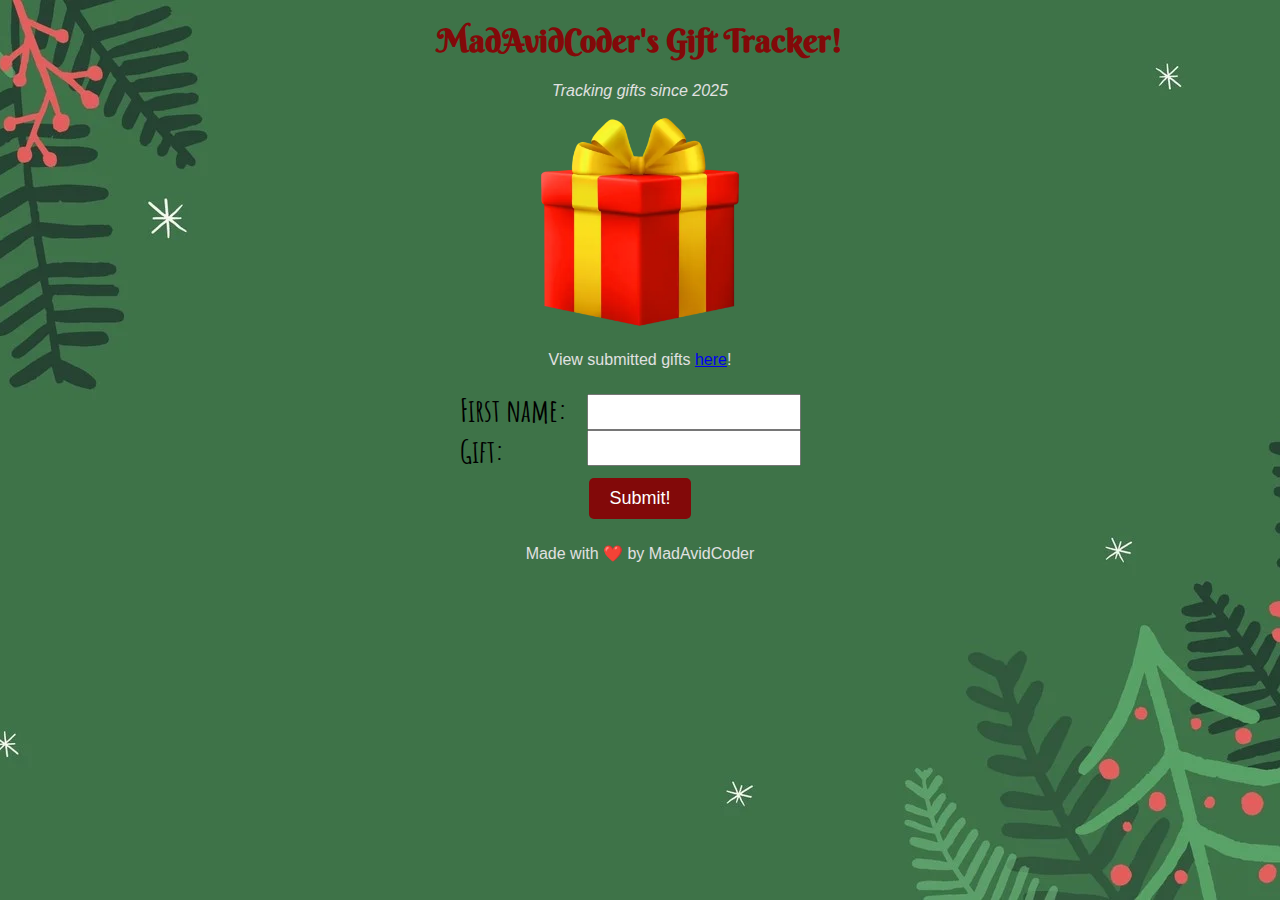
<file: static/index.html>
<!DOCTYPE html>
<html>
    <head>
        <script src="./main.js" defer></script>
        <link rel="stylesheet" href="./styles.css">
        <link rel="preconnect" href="https://fonts.googleapis.com">
        <link rel="preconnect" href="https://fonts.gstatic.com" crossorigin>
        <link href="https://fonts.googleapis.com/css2?family=Berkshire+Swash&display=swap" rel="stylesheet">
        <link href="https://fonts.googleapis.com/css2?family=Amatic+SC:wght@400;700&display=swap" rel="stylesheet">
        <title>MadAvidCoder's Gift Tracker</title>
        <meta charset="UTF-8">
        <link rel="icon" href="./img/favicon.ico">
    </head>
    <body>
        <div class="content">
            <h1>MadAvidCoder's Gift Tracker!</h1>
            <p><i>Tracking gifts since 2025</i></p>
            <button class="img-button">
                <img src="./img/present.webp" width="200">
            </button>
            <p>View submitted gifts <a href="./dashboard">here</a>!</p>
            <form id="giftForm" class="gift-form">
                <div class="horizontal-group">
                    <div class="vertical-group">
                        <label for="name">First name: </label>
                        <label for="gift">Gift: </label>
                    </div>
                    <div class="vertical-group">
                        <input id="name" type="text" name="name" required>
                        <input id="gift" type="text" name="gift" required>
                    </div>
                </div>
                <input class="submit" type="submit" value="Submit!">
            </form>
            <div class="end-text">
                <p>Made with ❤️ by MadAvidCoder</p>
            </div>
        </div>
    </body>
</html>
</file>
<file: static/styles.css>
body {
    margin: 0;
    padding: 0;
    background-image: url('./img/background.webp');
    background-position: center;
    background-repeat: no-repeat;
    background-size: cover;
    background-attachment: fixed;
    background-color: #3E7348;
}

.content {
    text-align: center;
    font-family: Arial, sans-serif;
    width: 100%;
    height:100%;
}

h1 {
    color: #820909;
    font-family: 'Berkshire Swash', cursive;
}

.table-head {
    font-family: 'Berkshire Swash', cursive;
    font-size: xx-large;
    font-weight: bold;
    color: #820909;
}

.table-body {
    font-family: 'Amatic SC', cursive;
    font-size: xx-large;
    font-weight: bold;
    color: #e1e1e1;
}

.img-button {
    background: none;
    border: none;
    padding-bottom: 5px;
    cursor: default;
}

p {
    color: #e1e1e1;
}

.form-label {
    font-weight: bold;
    margin-right: 10px;
}

.gift-form {
    margin: 20px 0;
    font-family: 'Amatic SC', cursive;
    font-size: xx-large;
    font-weight: bold;
}

input[type="text"] {
    padding: 5px;
    font-size: 16px;
    width: 200px;
    font-family: 'Amatic SC', cursive;
    font-size: large;
    font-weight: bold;
}

.vertical-group {
    display: flex;
    flex-direction: column;
    align-items: flex-start;
    margin-right: 20px;
}

.horizontal-group {
    display: flex;
    justify-content: center;
    align-items: center;
}

.submit {
    padding: 10px 20px;
    margin-bottom: 5px;
    font-size: 18px;
    background-color: #820909;
    color: white;
    border: none;
    border-radius: 5px;
    cursor: pointer;
}

.error {
    color: #820909;
    font-family: 'Amatic SC', cursive;
    font-weight: bold;
    font-size: 65px;
    text-align: center;
}

.error-container {
    display: flex;
    justify-content: center;
    align-items: center;
    height: 100vh;
}

.gift-table {
  width: 100%;
  border-collapse: collapse;
}

.gift-table thead {
  display: table;
  width: 100%;
  table-layout: fixed;
}

.gift-table tbody {
  display: block;
  max-height: calc(100vh - 50px - 1rem - 50px);
  overflow-y: auto;
  width: 100%;
}

.gift-table tbody tr {
  display: table;
  width: 100%;
  table-layout: fixed;
  background-color: #00000065;
}

.gift-table td {
  padding: 0.65rem;
  border-bottom: 3px solid #ddd;
  text-align: left;
}

.gift-table th {
  background-color: #820909;
  color: white;
  height: 45px;
  border-bottom: 3px solid #ddd;
  padding: 0.5rem;
}

.return {
    height: 20px;
    margin: 0;
    padding: 10px 0;
    font-family: 'Amatic SC', cursive;
    font-size: xx-large;
    font-weight: bold;
    color: #e1e1e1;
    text-decoration: none;
}
</file>
